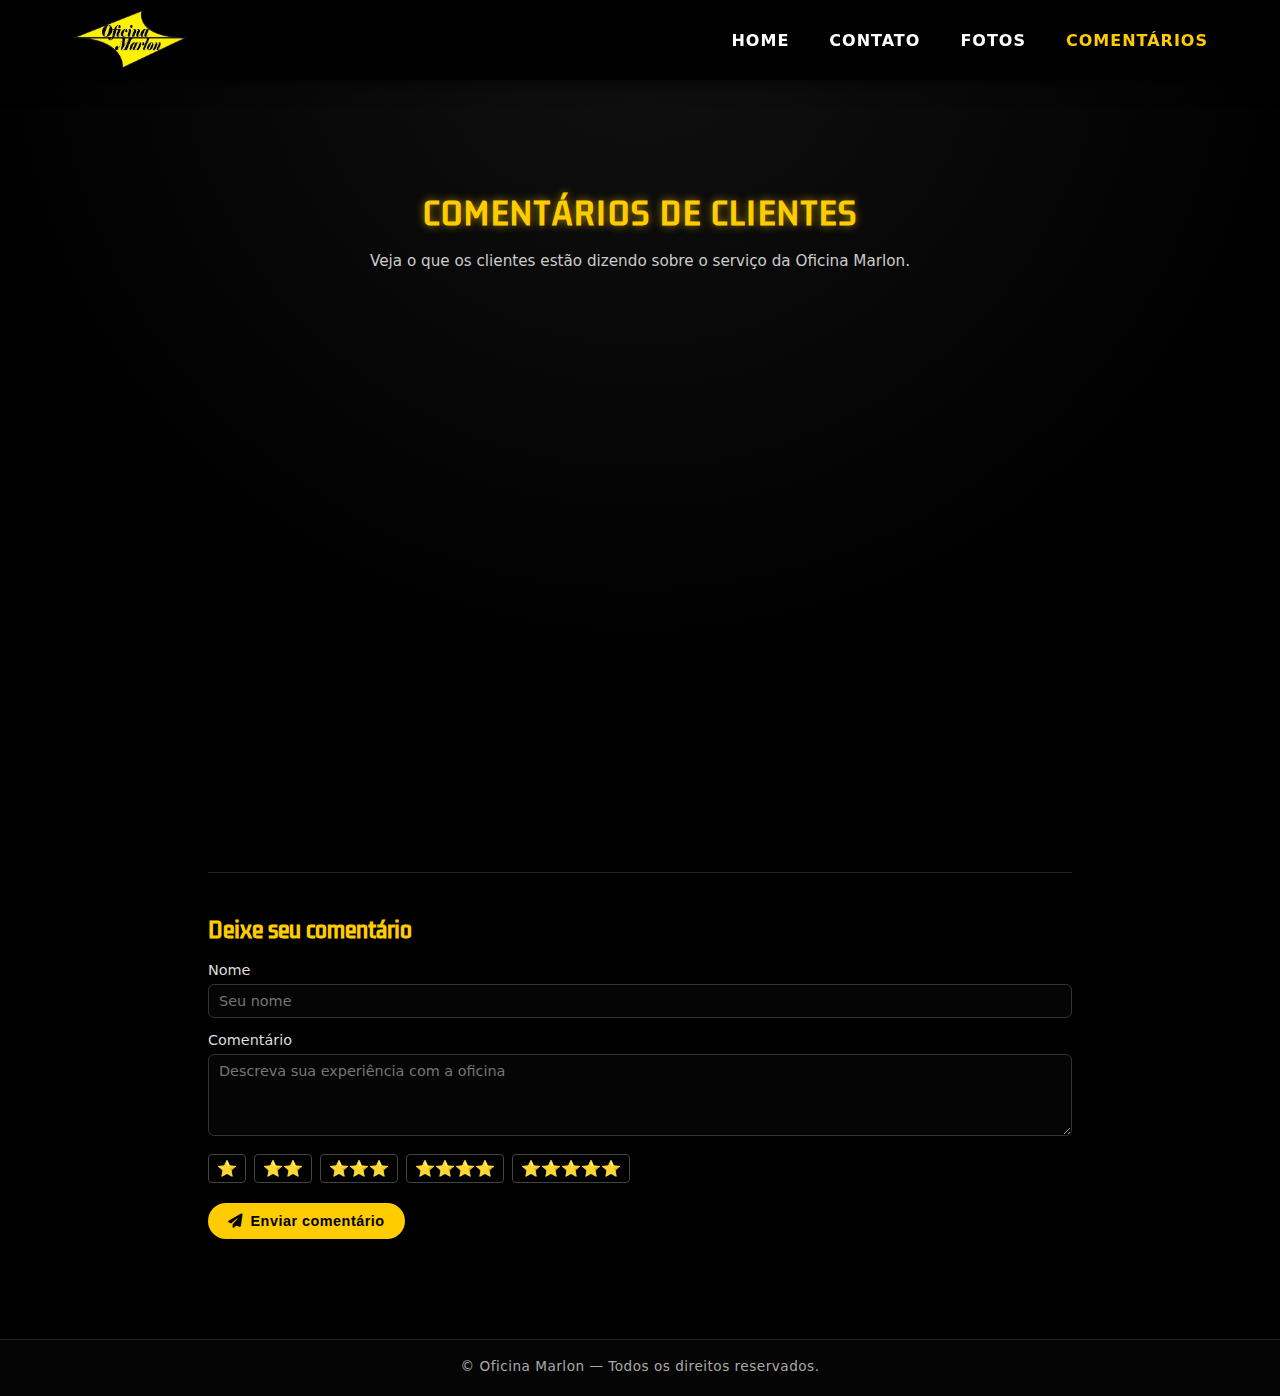
<file: comentarios.html>
<!DOCTYPE html>
<html lang="pt-br">
<head>
    <meta charset="UTF-8">
    <meta name="viewport" content="width=device-width, initial-scale=1.0">
    <title>Comentários</title>
    <link rel="stylesheet" href="stylesComentarios.css">

    <!-- Font Awesome -->
    <link rel="stylesheet"
        href="https://cdnjs.cloudflare.com/ajax/libs/font-awesome/6.5.2/css/all.min.css"
        crossorigin="anonymous" referrerpolicy="no-referrer"/>
</head>
<body>

    <!-- ===== NAV ===== -->
    <header class="top-header">
      <div class="nav-inner">
        <a href="./index.html" class="logo-link">
          <img id="logo" src="./logo01.png" alt="Oficina Marlon">
        </a>

        <button class="menu-toggle" aria-label="Abrir menu" aria-expanded="false">
          <span></span>
          <span></span>
          <span></span>
        </button>

        <nav class="main-nav" aria-label="Navegação principal">
          <ul>
            <li><a href="./index.html" class="nav-link">Home</a></li>
            <li><a href="./Contato.html" target="_blank" class="nav-link">Contato</a></li>
            <li><a href="./fotos.html" target="_blank" class="nav-link">Fotos</a></li>
            <li><a href="./comentarios.html" class="nav-link active">Comentários</a></li>
          </ul>
        </nav>
      </div>
    </header> 

    <!-- ===== SEÇÃO COMENTÁRIOS ===== -->
    <main class="comentarios-container">
        <h1 class="comentarios-title">COMENTÁRIOS DE CLIENTES</h1>
        <p class="comentarios-subtitle">
            Veja o que os clientes estão dizendo sobre o serviço da Oficina Marlon.
        </p>

        <!-- LISTA VAZIA (será preenchida via JSON) -->
        <section class="comentarios-lista"></section>

        <!-- FORMULÁRIO (visual) -->
        <section class="comentario-form-section">
            <h2 class="comentario-form-title">Deixe seu comentário</h2>

            <form class="comentario-form">
                <div class="form-group">
                    <label for="nome">Nome</label>
                    <input id="nome" type="text" placeholder="Seu nome" autocomplete="name">
                </div>

                <div class="form-group">
                    <label for="mensagem">Comentário</label>
                    <textarea id="mensagem" rows="4" placeholder="Descreva sua experiência com a oficina"></textarea>
                </div>

                <div class="rating-options">
    <span data-rating="1">⭐</span>
    <span data-rating="2">⭐⭐</span>
    <span data-rating="3">⭐⭐⭐</span>
    <span data-rating="4">⭐⭐⭐⭐</span>
    <span data-rating="5">⭐⭐⭐⭐⭐</span>
</div>

                <button type="button" class="btn-enviar">
                    <i class="fa-solid fa-paper-plane"></i> Enviar comentário
                </button>

                <!-- <p class="form-info">
                    * Envio real pode ser integrado ao WhatsApp, e-mail ou banco de dados futuramente.
                </p> -->
            </form>
        </section>
    </main>

    <!-- ===== MODAL DE CONFIRMAÇÃO ===== -->
<div id="modal-confirmacao" class="modal-overlay">
  <div class="modal-box">
    <button class="modal-close" aria-label="Fechar aviso">&times;</button>

    <h3 class="modal-title">Comentário enviado!</h3>
    <p class="modal-text">
      Seu comentário foi enviado e será postado em breve. Obrigado pela confiança na Oficina Marlon.
    </p>

    <button class="modal-ok">Ok, entendi</button>
  </div>
</div>

    <!-- FOOTER -->
    <footer class="footer-comentarios">
        <span class="footer-copy">© Oficina Marlon — Todos os direitos reservados.</span>
    </footer>

    <!-- JS -->
    <script src="./comentarios.js"></script>


</body>
</html>
</file>
<file: stylesComentarios.css>
@import url('https://fonts.googleapis.com/css2?family=Kdam+Thmor+Pro&display=swap');

/* =========================
   BASE
   ========================= */

body {
    margin: 0;
    padding: 0;
    background: #000;
    color: #f5f5f5;
    font-family: system-ui, -apple-system, BlinkMacSystemFont, "Segoe UI", sans-serif;
    overflow-x: hidden;
}


/* =========================
   HEADER / NAV
   ========================= */

.top-header {
    position: sticky;
    top: 0;
    z-index: 100;
    width: 100%;
    height: 70px;
    background: #000;
    display: flex;
    align-items: center;
    justify-content: center;
    box-shadow: 0 0 18px rgba(0, 0, 0, 0.8);
    box-sizing: border-box;
}

.nav-inner {
    max-width: 1100px;
    width: 100%;
    margin: 0 auto;
    height: 70px;

    display: flex;
    align-items: center;
    justify-content: space-between;
    gap: 24px;

    padding: 0 16px;
    box-sizing: border-box;
}

/* logo */
#logo {
    height: 50px;
    width: auto;
}

.logo-link {
    display: inline-flex;
    align-items: center;
}

/* nav desktop */
.main-nav ul {
    display: flex;
    justify-content: flex-end;
    align-items: center;
    gap: 32px;
    list-style: none;
    margin: 0;
    padding: 0;
}

.nav-link,
.main-nav ul li a {
    color: #ffffff;
    text-decoration: none;
    font-size: 1rem;
    font-weight: 700;
    text-transform: uppercase;
    letter-spacing: 1px;
    position: relative;
}

/* linha amarela racing */
.nav-link::after,
.main-nav ul li a::after {
    content: "";
    position: absolute;
    left: 0;
    bottom: -6px;
    width: 0;
    height: 2px;
    background: #ffcc00;
    transition: width 0.2s ease;
}

.nav-link:hover::after,
.main-nav ul li a:hover::after {
    width: 100%;
}

/* link ativo */
.nav-link.active {
    color: #ffcc00;
}

/* botão hamburguer (mobile) */
.menu-toggle {
    display: none;
    flex-direction: column;
    justify-content: center;
    gap: 5px;
    width: 32px;
    height: 32px;
    background: none;
    border: none;
    cursor: pointer;
}

.menu-toggle span {
    display: block;
    width: 100%;
    height: 3px;
    background: #ffcc00;
    border-radius: 8px;
    transition: transform .2s ease, opacity .2s ease;
}

/* animação do X */
.menu-toggle.open span:nth-child(1) {
    transform: translateY(6px) rotate(45deg);
}
.menu-toggle.open span:nth-child(2) {
    opacity: 0;
}
.menu-toggle.open span:nth-child(3) {
    transform: translateY(-6px) rotate(-45deg);
}


/* =========================
   NAV MOBILE
   ========================= */

@media (max-width: 768px) {

    .top-header {
        height: 60px;
        padding: 0 8px;
        overflow: hidden;
    }

    #logo {
        height: 38px;
    }

    .menu-toggle {
        display: flex;
    }

    .main-nav {
        position: fixed;
        top: 60px;
        left: 0;
        right: 0;
        background: #000;
        box-shadow: 0 10px 25px rgba(0,0,0,0.9);
        display: none;
        width: 100vw;
        flex: none;
        z-index: 999;
    }

    .main-nav.open {
        display: block;
    }

    .main-nav ul {
        flex-direction: column;
        align-items: center;
        justify-content: flex-start;
        gap: 18px;
        padding: 18px 16px 24px;
    }

    .main-nav ul li {
        width: 100%;
    }

    .main-nav ul li a {
        display: block;
        width: 100%;
        text-align: center;
        padding: 8px 0;
        font-size: 1.05rem;
    }
}

@media (max-width: 400px) {
    .top-header {
        padding: 0 6px;
    }

    #logo {
        height: 34px;
    }

    .menu-toggle {
        width: 26px;
        height: 26px;
    }

    .menu-toggle span {
        height: 3px;
    }
}


/* =========================
   DESKTOP 1200PX+
   ========================= */

@media (min-width: 1200px) {

    body {
        background: radial-gradient(circle at top, #111 0, #000 45%, #000 100%);
    }

    .top-header {
        height: 80px;
    }

    .nav-inner {
        max-width: 1200px;
        padding: 0 32px;
    }

    #logo {
        height: 60px;
    }

    .main-nav ul {
        gap: 40px;
    }

    .nav-link {
        font-size: 1.05rem;
        letter-spacing: 1.5px;
    }
}


/* =========================
   SEÇÃO COMENTÁRIOS
   ========================= */

.comentarios-container {
    max-width: 900px;
    margin: 110px auto 60px;
    padding: 0 18px 40px;
    box-sizing: border-box;
}

.comentarios-title {
    font-family: 'Kdam Thmor Pro', sans-serif;
    font-size: 1.9rem;
    text-align: center;
    color: #ffcc00;
    letter-spacing: 2px;
    margin-bottom: 10px;
    text-shadow: 0 0 8px rgba(255, 204, 0, 0.6);
}

.comentarios-subtitle {
    text-align: center;
    font-size: 0.95rem;
    color: #ccc;
    margin-bottom: 30px;
}


/* LISTA DE COMENTÁRIOS */

.comentarios-lista {
    display: flex;
    flex-direction: column;
    gap: 18px;
    margin-bottom: 40px;
}

.comment-card {
    background: #111;
    border-radius: 10px;
    padding: 14px 16px 12px;
    box-shadow: 0 0 12px rgba(0, 0, 0, 0.7);
    border: 1px solid #333;
}

.comment-header {
    display: flex;
    justify-content: space-between;
    align-items: center;
    margin-bottom: 6px;
}

.comment-name {
    font-weight: 700;
    font-size: 0.98rem;
}

.comment-stars i {
    color: #ffcc00;
    font-size: 0.85rem;
}

.comment-text {
    font-size: 0.9rem;
    color: #ddd;
    margin: 6px 0 4px;
}

.comment-date {
    font-size: 0.8rem;
    color: #888;
}


/* FORMULÁRIO DE COMENTÁRIO */

.comentario-form-section {
    border-top: 1px solid #222;
    padding-top: 24px;
}

.comentario-form-title {
    font-family: 'Kdam Thmor Pro', sans-serif;
    font-size: 1.3rem;
    color: #ffcc00;
    margin-bottom: 16px;
}

.comentario-form {
    display: flex;
    flex-direction: column;
    gap: 14px;
}

.form-group {
    display: flex;
    flex-direction: column;
    gap: 6px;
}

.form-group label {
    font-size: 0.9rem;
    color: #ddd;
}

.form-group input,
.form-group textarea {
    background: #050505;
    border: 1px solid #333;
    border-radius: 6px;
    padding: 8px 10px;
    color: #f5f5f5;
    font-size: 0.9rem;
    font-family: inherit;
    outline: none;
}

.form-group input:focus,
.form-group textarea:focus {
    border-color: #ffcc00;
    box-shadow: 0 0 6px rgba(255, 204, 0, 0.4);
}

/* rating fake visual */
.form-rating .rating-options {
    display: flex;
    flex-wrap: wrap;
    gap: 8px;
    font-size: 0.9rem;
}

.form-rating .rating-options span {
    border-radius: 4px;
    padding: 4px 8px;
    border: 1px solid #444;
    cursor: default;
}

.btn-enviar {
    margin-top: 6px;
    border: none;
    border-radius: 999px;
    padding: 10px 20px;
    align-self: flex-start;
    background: #ffcc00;
    color: #000;
    font-weight: 700;
    font-size: 0.9rem;
    letter-spacing: 0.5px;
    cursor: pointer;
    display: inline-flex;
    align-items: center;
    gap: 8px;
    transition: 0.2s ease;
}

.btn-enviar i {
    font-size: 0.9rem;
}

.btn-enviar:hover {
    transform: translateY(-2px);
    box-shadow: 0 0 10px rgba(255, 204, 0, 0.7);
}

.form-info {
    font-size: 0.8rem;
    color: #888;
    margin-top: 8px;
}

.rating-options {
    display: flex;
    flex-wrap: wrap;
    gap: 8px;
    margin-top: 4px;
}

.rating-options span {
    border-radius: 4px;
    padding: 4px 8px;
    border: 1px solid #444;
    cursor: pointer;
    transition: 0.15s ease;
}

.rating-options span:hover {
    border-color: #ffcc00;
    background: #151515;
}

.rating-options span.selected {
    border-color: #ffcc00;
    background: #222;
    box-shadow: 0 0 6px rgba(255, 204, 0, 0.6);
}

/* =========================
   FOOTER
   ========================= */

.footer-comentarios {
    border-top: 1px solid #222;
    text-align: center;
    padding: 18px 10px 22px;
    font-size: 0.85rem;
    color: #aaa;
    background: #050505;
}

.footer-copy {
    letter-spacing: 0.5px;
}

/* Animação suave de entrada nos comentários */
.comment-card {
    opacity: 0;
    transform: translateY(12px);
    animation: fadeUp 0.4s ease forwards;
}

@keyframes fadeUp {
    to {
        opacity: 1;
        transform: translateY(0);
    }
}

/* =========================
   MODAL DE CONFIRMAÇÃO
   ========================= */

.modal-overlay {
  position: fixed;
  inset: 0;
  background: rgba(0, 0, 0, 0.75);
  display: none;                /* começa escondido */
  justify-content: center;
  align-items: center;
  z-index: 9999;
}

.modal-overlay.show {
  display: flex;
}

.modal-box {
  background: #111;
  border-radius: 12px;
  padding: 20px 22px 18px;
  max-width: 360px;
  width: 90%;
  box-shadow: 0 0 20px rgba(0, 0, 0, 0.85);
  border: 1px solid #333;
  position: relative;
  text-align: left;
  animation: modalFadeUp 0.25s ease-out;
}

.modal-title {
  font-family: 'Kdam Thmor Pro', sans-serif;
  font-size: 1.2rem;
  color: #ffcc00;
  margin: 0 0 8px;
}

.modal-text {
  font-size: 0.9rem;
  color: #eee;
  margin: 0 0 14px;
}

.modal-close {
  position: absolute;
  top: 8px;
  right: 10px;
  background: none;
  border: none;
  color: #aaa;
  font-size: 1.5rem;
  cursor: pointer;
  padding: 0;
  line-height: 1;
}

.modal-close:hover {
  color: #fff;
}

.modal-ok {
  border: none;
  border-radius: 999px;
  padding: 8px 18px;
  background: #ffcc00;
  color: #000;
  font-weight: 700;
  font-size: 0.9rem;
  cursor: pointer;
  display: inline-flex;
  align-items: center;
  justify-content: center;
  transition: 0.2s ease;
}

.modal-ok:hover {
  transform: translateY(-1px);
  box-shadow: 0 0 10px rgba(255, 204, 0, 0.7);
}

@keyframes modalFadeUp {
  from {
    opacity: 0;
    transform: translateY(14px);
  }
  to {
    opacity: 1;
    transform: translateY(0);
  }
}
</file>
